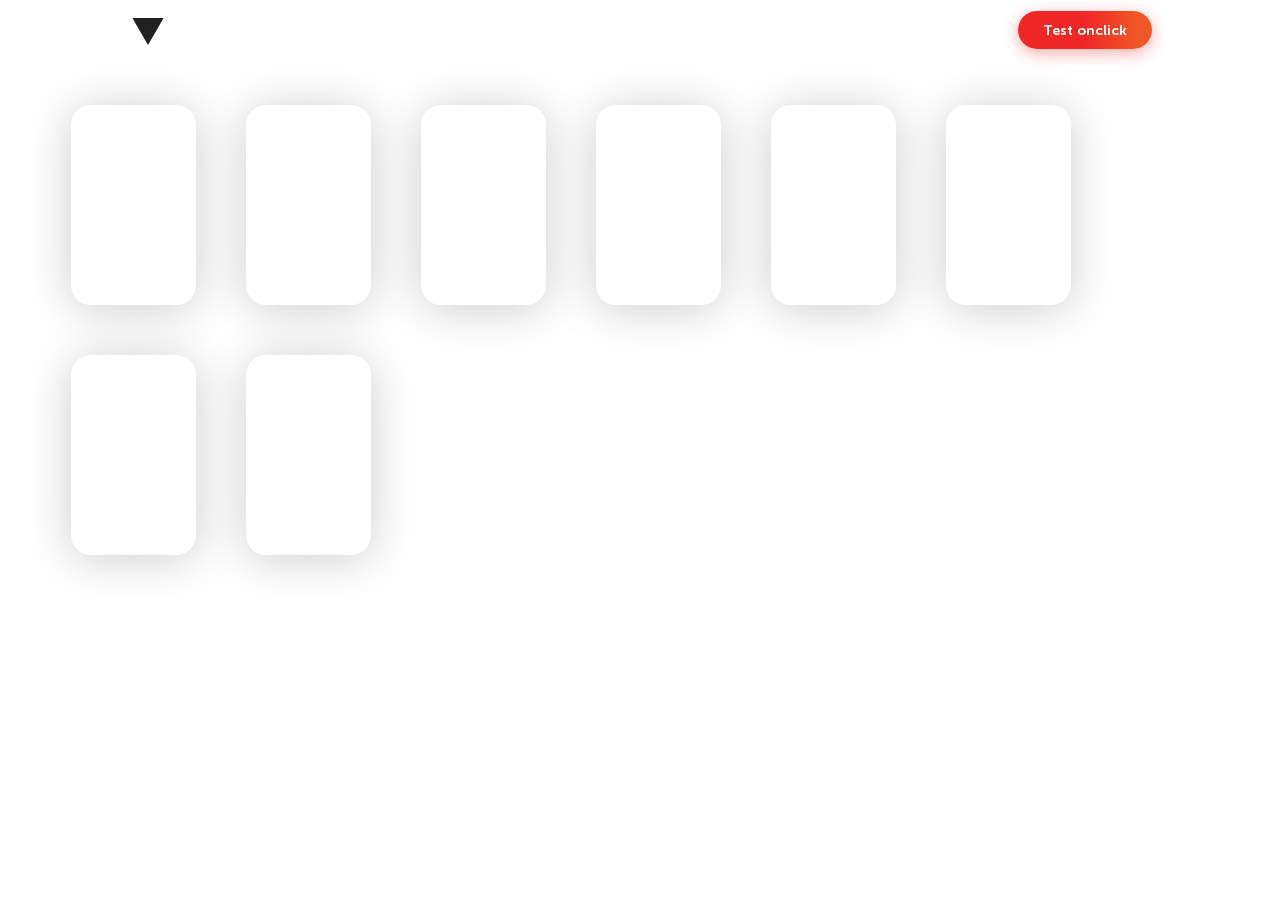
<file: index.html>
<!DOCTYPE html>
<html>
<head>
<meta charset="utf-8" name="viewport" content="width=device-width, initial-scale=1">
<title>notr</title>
<link rel="stylesheet" href="css/style.css">
<link rel="stylesheet" href="css/style-ntr.css">
<link rel="stylesheet" href="css/fonts/fonts.css">

</head>
<body>
  <div class="vi-page">
<div>
<div class="vi-header ntr-header"></div>

  <div class="vi-header-container">
    <div class="vi-logo">
    <img src="src/assets/logo.svg">
    </div>
    <div class="vi-dot">

    <button onclick="viClick()" id="vi-button-promo">Test onclick</button>
    </div>
</div>

</div>

<div class="ntr-page">
<div class="vi-sub vi-box vi-flex ntr-flex ntr-card-container">
<div class="vi-card vi-column ntr-card">
</div>
<div class="vi-card vi-column ntr-card">
</div>
<div class="vi-card vi-column ntr-card">
</div>
<div class="vi-card vi-column ntr-card">
</div>
<div class="vi-card vi-column ntr-card">
</div>
<div class="vi-card vi-column ntr-card">
</div>
<div class="vi-card vi-column ntr-card">
</div>
<div class="vi-card vi-column ntr-card">
</div>
</div>
</div>


</div>
</body>
<footer>
</footer>
<script src="js/scr.js">
</script>
</html>
</file>
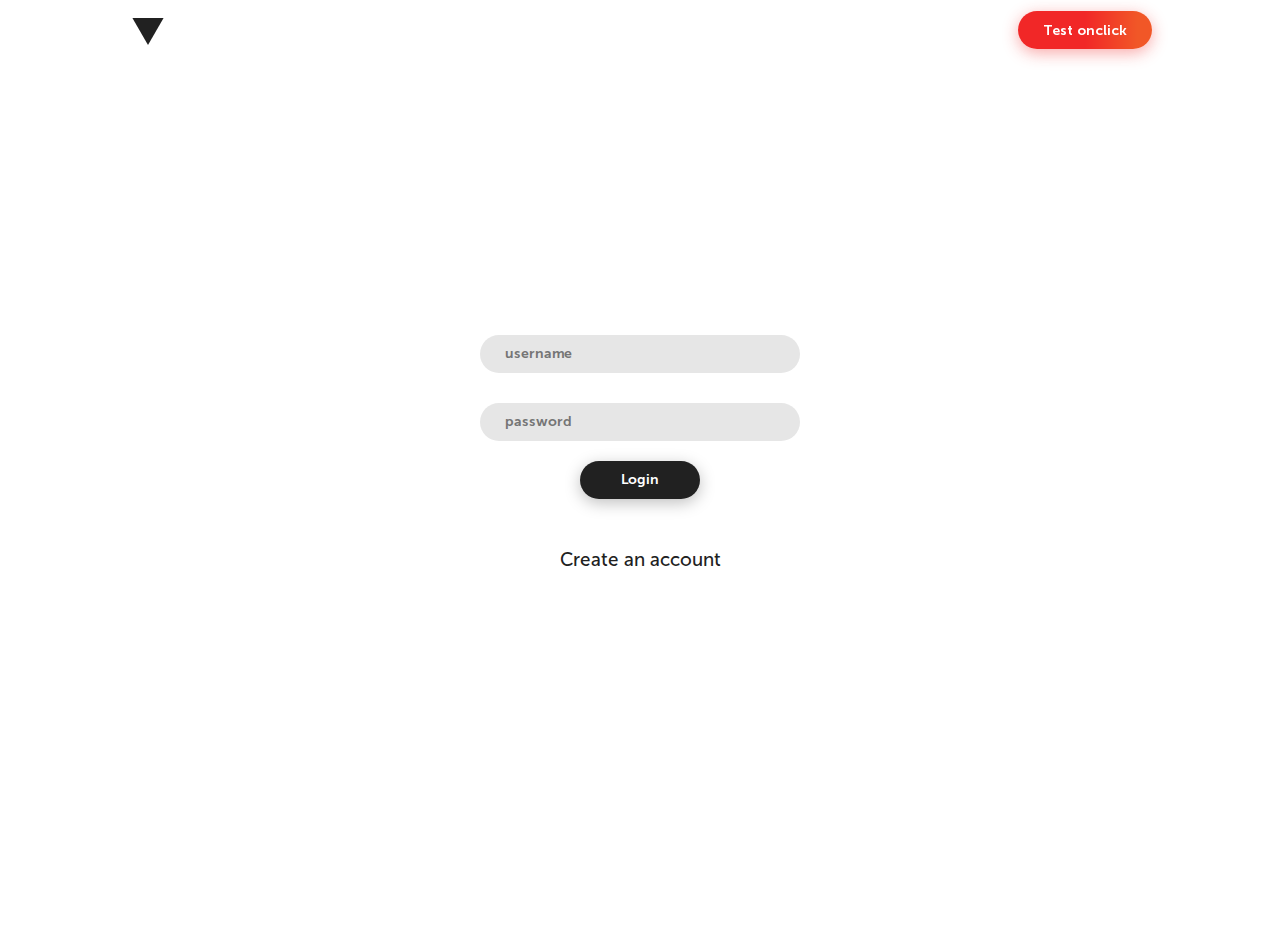
<file: login.html>
<!DOCTYPE html>
<html>
   <head>
      <meta charset="utf-8" name="viewport" content="width=device-width, initial-scale=1">
      <title>notr</title>
      <link rel="stylesheet" href="css/style.css">
      <link rel="stylesheet" href="css/style-ntr.css">
      <link rel="stylesheet" href="css/fonts/fonts.css">
   </head>
   <body>
      <div class="vi-page">
         <div>
            <div class="vi-header ntr-header"></div>
            <div class="vi-header-container">
               <div class="vi-logo">
                  <img src="src/assets/logo.svg">
               </div>
               <div class="vi-dot">
                  <button onclick="viClick()" id="vi-button-promo">Test onclick</button>
               </div>
            </div>
         </div>
         <div class="ntr-page">
            <div id="ntr-login">
               <div class="vi-sub vi-box vi-flex vi-fullscreen-post vi-column">
                  <form class="vi-flex vi-column">
                     <input type="email" class="vi-input vi-form vi-margin-l" id="ntr-email" placeholder="username" />
                     <input type="password" class="vi-input vi-form vi-margin-l" id="ntr-passwd" placeholder="password" />
                     <button class="vi-button-nav vi-margin-s" placeholder="email or login">Login</button>
                  </form>
                  <div class="vi-row vi-margin-s vi-column-mobile">
                     <p class="vi-static" style="text-align: center; font-size: 8pt;"><a onclick="ifHaveAccount()" class="vi-a-code">Create an account</a></p>
                  </div>
               </div>
            </div>
            <div id="ntr-create-account">
               <div class="vi-sub vi-box vi-flex vi-fullscreen-post vi-column">
                  <form class="vi-flex vi-column" action="auth/register" method="POST">
                     <input type="email" class="vi-input vi-form vi-margin-l form-control" id="ntr-email-singup" name="email" placeholder="email" />
                     <input type="text" class="vi-input vi-form vi-margin-l form-control" id="ntr-username" name="username" placeholder="username" />
                     <input type="password" class="vi-input vi-form vi-margin-l form-control" id="ntr-passwd-signup" name="password" placeholder="password" />
                     <input type="password" class="vi-input vi-form vi-margin-l form-control" id="ntr-confirm-passwd" name ="confirmationPassword" placeholder="confirm password" />
                     <button class="vi-button-nav-outline vi-margin-s" placeholder="passwd">Sign Up</button>
                  </form>
                  <div class="vi-row vi-margin-s vi-column-mobile">
                     <p class="vi-static" style="text-align: center; font-size: 8pt;"><a onclick="ifHaveAccount()" class="vi-a-code">I have an account</a></p>
                  </div>
               </div>
            </div>
         </div>
      </div>
   </body>
   <footer></footer>
   <script src="js/scr.js"></script>
</html>
</file>
<file: css/style.css>
* {
	box-sizing: border-box;
}

body {
	margin: 0;
	padding-top: 60px;
}

::selection {
	background: #000000;
	color: #FFFFFF;
}

::-moz-selection {
	background: #000000;
	color: #FFFFFF;
}

/* This guy makes the whole thing responsive */
.vi-page {
	margin-left: 20%;
	margin-right: 20%;
	float: none;
}

.vi-relative {
	position: relative!important;
}

.vi-fixed {
	position: fixed!important;
}

.vi-absolute {
	position: absolute!important;
}

.vi-header {
	display: flex;
	flex-direction: row;
	flex-wrap: nowrap;
	justify-content: flex-start;
	align-items: center;
	align-content: stretch;
	z-index: 1500;
	position: fixed;
	height: 60px;
	left: 0px;
	right: 0px;
	top: 0px;
	background: #FFFFFF;
	box-shadow: 0px 4px 16px rgba(0, 0, 0, 0.25);
}

.vi-header-container {
	display: flex;
	flex-direction: row;
	flex-wrap: nowrap;
	justify-content: space-between;
	align-items: center;
	align-content: stretch;
	z-index: 1505;
	position: fixed;
	height: 60px;
	left: 0%;
	right: 0%;
	top: 0px;
	margin-left: 20%;
	margin-right: 20%;
}

.vi-navbar {
	display: flex;
	flex-direction: row;
	flex-wrap: nowrap;
	justify-content: flex-start;
	align-items: center;
	align-content: stretch;
	z-index: 1500;
}

.vi-logo {
	display: flex;
	position: relative;
	width: auto;
	float: left;
}

.vi-dot {
	display: flex;
	position: relative;
	width: auto;
	float: right;
}

.vi-nav {
	height: 100%;
    display: flex;
    flex-grow: 1;
    flex-direction: row;
    justify-content: flex-start;
}

.vi-nav-item {
	margin-right: 24px;
	color: #000;
	display: flex;
	position: relative;
	text-align: center;
	transition: color 120ms cubic-bezier(0.4, 0.0, 0.2, 1);
	font-weight: 500;
	flex-direction: column;
	vertical-align: middle;
	justify-content: center;
	text-decoration: none;
}

.vi-container {
	margin-left: 20%;
	margin-right: 20%;
	max-width: 960px;
}

.vi-topbox{
	padding-top: 75px;
}

.vi-box{
	padding-top: 10px;
	padding-bottom: 10px;
}

.vi-promo {
	display: flex;
	flex-direction: row;
	flex-wrap: nowrap;
	justify-content: center;
	align-items: center;
	align-content: stretch;
}


h1 {
  font-family: 'Museo Sans Cyrl 900';
	font-size: 24pt;
}

h2 {
  font-family: 'Museo Sans Cyrl 900';
	font-size: 18pt;
}

h3 {
  font-family: 'Museo Sans Cyrl 700';
	font-size: 18pt;
}

.vi-hero {
	margin-top: 50%;
	margin-bottom: 50%;
}

.vi-button-nav {
  min-height: 38px;
  min-width: 120px;
  font-size: 14px;
  text-align: center;
  font-family: 'Museo Sans Cyrl 700';
  line-height: normal;
  background-color: #212121;
  color: #FFFFFF;
  border-radius: 90px;
  padding: 5px 25px 5px 25px;
  border: none;
  outline: none;
  cursor: pointer;
  box-shadow: 0px 4px 16px rgba(0, 0, 0, 0.25);
  &:hover {
    box-shadow: 0px 4px 24px rgba(0, 0, 0, 0.5);
  }
}

.vi-button-nav-outline {
  min-height: 38px;
  min-width: 120px;
  font-size: 14px;
  text-align: center;
  font-family: 'Museo Sans Cyrl 700';
  line-height: normal;
  background-color: none;
  color: #212121;
  border-radius: 90px;
  padding: 5px 25px 5px 25px;
  border: 3px solid #212121;
  outline: none;
  cursor: pointer;
  }
}

.vi-button {
  min-height: 50px;
  min-width: 120px;
  font-size: 18px;
  text-align: center;
  font-family: 'Museo Sans Cyrl 700';
  line-height: normal;
  background-color: #212121;
  color: #FFFFFF;
  border-radius: 90px;
  padding: 5px 25px 5px 25px;
  border: none;
  outline: none;
  cursor: pointer;
  box-shadow: 0px 8px 16px rgba(0, 0, 0, 0.35);
  &:hover {
    box-shadow: 0px 8px 24px rgba(0, 0, 0, 0.5);
  }
}

.vi-button:hover, .vi-button-nav:hover {
	box-shadow: 0px 8px 24px rgba(0, 0, 0, 0.5);
  transition-property: all;
  transition-duration: 150ms;
  transition-timing-function: ease-in-out;
  transition-delay: 0s;
}

.vi-button-nav-outline:hover {
  color: #F12727;
  border-radius: 90px;
  padding: 5px 25px 5px 25px;
  border: 3px solid #F12727;
	transition-property: all;
  transition-duration: 150ms;
  transition-timing-function: ease-in-out;
  transition-delay: 0s;
  }

#vi-button-promo {
	min-height: 38px;
  min-width: 120px;
  font-size: 14px;
  text-align: center;
  font-family: 'Museo Sans Cyrl 700';
  line-height: normal;
  background: linear-gradient(90deg, #F12727 50%, #F15727 89.17%);
  color: #FFFFFF;
  border-radius: 90px;
  padding: 5px 25px 5px 25px;
  border: none;
  outline: none;
  cursor: pointer;
  box-shadow: 0px 4px 16px rgba(241, 39, 39, 0.4);
  &:hover {
    box-shadow: 0px 4px 24px rgba(0, 0, 0, 0.7);
  }
}

#vi-button-promo:hover {
	  box-shadow: 0px 4px 16px rgba(241, 39, 39, 0.7);
  transition-property: all;
  transition-duration: 150ms;
  transition-timing-function: ease-in-out;
  transition-delay: 0s;
}

p {
	font-family: 'Museo Sans Cyrl 500';
	font-size: 14pt;
}

article {
	display: flex;
	padding: 10px;
	margin: 10px;
}

.vi-post {
		display: flex;
		flex-direction: column;
		flex-wrap: nowrap;
		justify-content: center;
		align-items: center;
		align-content: center;
}

.vi-promo-post {
	height: 100%;
	width: 100%;
  height: 44vh;
  margin: 0;
	display: flex;
	flex-direction: row;
	flex-wrap: nowrap;
	justify-content: center;
	align-items: center;
	align-content: center;
}

/*
.vi-undersub !important {
		display: flex;
		flex-direction: column;
		flex-wrap: wrap;
		justify-content: center;
		align-items: center;
		align-content: center;
}
*/

.vi-sub {
	display: flex;
	flex-direction: row;
	flex-wrap: wrap; /* REQUEiRES ATTENTION! IT'S BROKEN WHEN YOU ADD SOMEONE ELSE (x > 2) */
	justify-content: center;
	align-items: center;
	align-content: center;
}

@media only screen and (max-width: 600px) {
	.vi-page, .vi-header-container {
		margin-left: 5%;
		margin-right: 5%;
	}
	#promopic {display: none;}
	.vi-promo-post {height: 100vh;}
	body {padding-top: 30px;}

	.vi-form {
	  min-width: 240px!important;
	}

	.vi-column-mobile {
		flex-direction: column!important;
		justify-content: center!important;
		align-items: center!important;
	}
}

@media only screen and (max-width: 768px) {
	#promopic {
		display: none;
	}
}

@media only screen and (max-height: 480px) {
	p {
		font-family: 'Museo Sans Cyrl 500';
		font-size: 12pt;
	}

	h1 {
	  font-family: 'Museo Sans Cyrl 900';
		font-size: 20pt;
	}

	h2 {
	  font-family: 'Museo Sans Cyrl 900';
		font-size: 14pt;
	}

	h3 {
	  font-family: 'Museo Sans Cyrl 700';
		font-size: 14pt;
	}

	#promopic {
		display: none;
	}
	.vi-post, .vi-promo-post {
	    height: 100vh;
		}
}

@media only screen and (max-height: 360px) {
	h1 {
	  font-family: 'Museo Sans Cyrl 900';
		font-size: 18pt;
	}
}

@media only screen and (max-height: 320px) {
	h1 {
	  font-family: 'Museo Sans Cyrl 900';
		font-size: 16pt;
	}
}

@media only screen and (max-height: 300px) {
	h1 {
	  font-family: 'Museo Sans Cyrl 900';
		font-size: 14pt;
	}

	h2 {
	  font-family: 'Museo Sans Cyrl 900';
		font-size: 12pt;
	}

	h2 {
	  font-family: 'Museo Sans Cyrl 700';
		font-size: 12pt;
	}
}

@media only screen and (min-width: 1024px) {
	p {
		font-family: 'Museo Sans Cyrl 500';
		font-size: 18pt;
	}

	h1 {
		font-family: 'Museo Sans Cyrl 900';
		font-size: 28pt;
	}

	h2 {
		font-family: 'Museo Sans Cyrl 900';
		font-size: 24pt;
	}

	h3 {
		font-family: 'Museo Sans Cyrl 700';
		font-size: 24pt;
	}
	.vi-promo-post {
	  height: 38vh;
	}
}

@media only screen and (min-width: 1200px) {
	p {
		font-family: 'Museo Sans Cyrl 500';
		font-size: 20pt;
	}

	h1 {
		font-family: 'Museo Sans Cyrl 900';
		font-size: 32pt;
	}

	h2 {
		font-family: 'Museo Sans Cyrl 900';
		font-size: 28pt;
	}

	h3 {
		font-family: 'Museo Sans Cyrl 700';
		font-size: 28pt;
	}
	.vi-page, .vi-header-container {
		max-width: 1024px;
		margin: auto;
	}
	.vi-promo-post {
	  height: 34vh;
	}
}

.vi-emp-box {
	width: 200px;
	height: 300px;
	display: flex;
	flex-direction: column;
	flex-wrap: nowrap;
	justify-content: center;
	align-items: center;
	align-content: stretch;
}

.vi-flex {
	width: auto;
	height: auto;
	padding: 20px;
}

.vi-sticky {
  position: fixed;
  top: 0;
  width: 100%
}

.vi-vh-100 {
	height: 100vh;
}

footer {
	background: #212121;
	margin-top: 100px;
}

.vi-flex {
	display: flex;
	flex-wrap: wrap;
	justify-content: center;
	align-items: center;
	align-content: stretch;
}

.vi-row {
	flex-direction: row!important;
}

.vi-column {
	flex-direction: column!important;
}

#vi-target-one:onclick {
	padding-top: 60px;
	transition: background-color 0.5s ease;
	-webkit-transition: -webkit-transform background-color 0.5s ease;
}

.vi-static {
	font-size: 14pt!important;
}

.vi-divider {
	width: 98vw;
  position: relative;
	margin-top: 30px;
	margin-bottom: 30px;
	border: 1px solid #c4c4c4;
	margin-left: 0%!important;
	margin-right: 0%!important;
}
/*
.vi-cards-row {
	display: flex;
	flex-direction: row;
	flex-wrap: nowrap;
	justify-content: space-between;
	align-items: center;
	align-content: stretch;
	position: relative;
	height: 220px;
	margin-left: 20%;
	margin-right: 20%;
}

.vi-card-container {
	display: flex;
	flex-direction: row;
	flex-wrap: wrap;
	justify-content: space-between;
	align-items: center;
	align-content: center;
	position: relative;
	width: 180px;
	height: 180px;
	margin-left: 20%;
	margin-right: 20%;
}
*/
.vi-card {
	display: flex;
	flex-direction: column;
	flex-wrap: nowrap;
	justify-content: center;
	align-items: center;
	align-content: relative;
	position: relative;
	margin: 25px;
	width: 200px;
	height: 200px;
	left: 0px;
	right: 0px;
	top: 0px;
	background: #FFFFFF;
	box-shadow: 0px 4px 48px rgba(0, 0, 0, 0.20);
	border-radius: 20px;
}

#vi-card-gallery:hover {
	box-shadow:
	0px 24px 76px rgba(137, 5, 5, 0.45);
  transition-property: all;
  transition-duration: 150ms;
  transition-timing-function: ease-in-out;
  transition-delay: 0s;
}

#vi-card-mirea:hover {
	box-shadow:
	0px 24px 76px rgba(76, 135, 241, 0.45);
  transition-property: all;
  transition-duration: 150ms;
  transition-timing-function: ease-in-out;
  transition-delay: 0s;
}

a {
	cursor: pointer;
	color: #212121;
	text-decoration: none;
}

.vi-a-design:hover {
	cursor: pointer;
	box-shadow: inset 0 -4px 0 #D886CA;
	transition-property: all;
  transition-duration: 150ms;
  transition-timing-function: ease-in-out;
  transition-delay: 0s;
}

.vi-a-code:hover {
	cursor: pointer;
	box-shadow: inset 0 -4px 0 #8DBB6E;
	transition-property: all;
  transition-duration: 150ms;
  transition-timing-function: ease-in-out;
  transition-delay: 0s;
}

#vi-exclude {
	pointer-events: none;
}
/*
div[ id= "vi-button_promo" ]:target ~ #vi-target-one {
	-webkit-transform: transformY(0px);
	transform: transformY(0px);
	transition: 0.5s ease;
}
*/

.vi-input {
  min-height: 38px;
  min-width: 160px;
  font-size: 14px;
  text-align: center;
  font-family: 'Museo Sans Cyrl 700';
  line-height: normal;
  background-color: #E6E6E6;
  color: #212121;
  border-radius: 90px;
  padding: 5px 25px 5px 25px;
  border: none;
  outline: none;
  /* box-shadow: 0px 4px 16px rgba(0, 0, 0, 0.25); */
  &:hover {
    box-shadow: 0px 4px 24px rgba(0, 0, 0, 0.5);
  }
}

.vi-form {
	text-align: left;
}

.vi-fullscreen-post {
	height: 100%;
	width: 100%;
  height: 86vh;
  margin: 0;
	display: flex;
	flex-direction: row;
	flex-wrap: nowrap;
	justify-content: center;
	align-items: center;
	align-content: center;
}

.vi-margin-xl {
	margin: 20px;
}

.vi-margin-l {
	margin: 15px;
}

.vi-margin-m {
	margin: 10px;
}

.vi-margin-s {
	margin: 5px;
}

.vi-input {
  min-width: 320px;
}
</file>
<file: css/style-ntr.css>
.ntr-header {
	box-shadow: 0px 0px 0px rgba(0, 0, 0, 0)!important;
}

.ntr-flex {
	justify-content: flex-start!important;
	align-items: center;
}

.ntr-card {
	margin: 25px;
	width: 125px!important;
	height: 200px!important;
}

.ntr-card-container {
	/* width: 150%; */
	justify-content: center;
	align-items: center;
}

.ntr-page {
	margin-left: -10%!important;
	margin-right: -10%!important;
	float: none;
}

#ntr-create-account {
	display: none;
}
</file>
<file: css/fonts/fonts.css>
@font-face {
	font-family: 'Museo Sans Cyrl 500';
	src: url('MuseoSansCyrl-500.eot');
	src: local('MuseoSansCyrl-500'),
		url('MuseoSansCyrl-500.eot?#iefix') format('embedded-opentype'),
		url('MuseoSansCyrl-500.woff') format('woff'),
		url('MuseoSansCyrl-500.ttf') format('truetype');
	font-weight: normal;
	font-style: normal;
}

@font-face {
	font-family: 'Museo Sans Cyrl 300';
	src: url('MuseoSansCyrl-300Italic.eot');
	src: local('MuseoSansCyrl-300Italic'),
		url('MuseoSansCyrl-300Italic.eot?#iefix') format('embedded-opentype'),
		url('MuseoSansCyrl-300Italic.woff') format('woff'),
		url('MuseoSansCyrl-300Italic.ttf') format('truetype');
	font-weight: 300;
	font-style: italic;
}

@font-face {
	font-family: 'Museo Sans Cyrl 500';
	src: url('MuseoSansCyrl-500Italic.eot');
	src: local('MuseoSansCyrl-500Italic'),
		url('MuseoSansCyrl-500Italic.eot?#iefix') format('embedded-opentype'),
		url('MuseoSansCyrl-500Italic.woff') format('woff'),
		url('MuseoSansCyrl-500Italic.ttf') format('truetype');
	font-weight: normal;
	font-style: italic;
}

@font-face {
	font-family: 'Museo Sans Cyrl 900';
	src: url('MuseoSansCyrl-900.eot');
	src: local('MuseoSansCyrl-900'),
		url('MuseoSansCyrl-900.eot?#iefix') format('embedded-opentype'),
		url('MuseoSansCyrl-900.woff') format('woff'),
		url('MuseoSansCyrl-900.ttf') format('truetype');
	font-weight: bold;
	font-style: normal;
}

@font-face {
	font-family: 'Museo Sans Cyrl 700';
	src: url('MuseoSansCyrl-700.eot');
	src: local('MuseoSansCyrl-700'),
		url('MuseoSansCyrl-700.eot?#iefix') format('embedded-opentype'),
		url('MuseoSansCyrl-700.woff') format('woff'),
		url('MuseoSansCyrl-700.ttf') format('truetype');
	font-weight: normal;
	font-style: normal;
}

@font-face {
	font-family: 'Museo Sans Cyrl 700';
	src: url('MuseoSansCyrl-700Italic.eot');
	src: local('MuseoSansCyrl-700Italic'),
		url('MuseoSansCyrl-700Italic.eot?#iefix') format('embedded-opentype'),
		url('MuseoSansCyrl-700Italic.woff') format('woff'),
		url('MuseoSansCyrl-700Italic.ttf') format('truetype');
	font-weight: normal;
	font-style: italic;
}

@font-face {
	font-family: 'Museo Sans Cyrl 300';
	src: url('MuseoSansCyrl-300.eot');
	src: local('MuseoSansCyrl-300'),
		url('MuseoSansCyrl-300.eot?#iefix') format('embedded-opentype'),
		url('MuseoSansCyrl-300.woff') format('woff'),
		url('MuseoSansCyrl-300.ttf') format('truetype');
	font-weight: 300;
	font-style: normal;
}

@font-face {
	font-family: 'Museo Sans Cyrl 100';
	src: url('MuseoSansCyrl-100.eot');
	src: local('MuseoSansCyrl-100'),
		url('MuseoSansCyrl-100.eot?#iefix') format('embedded-opentype'),
		url('MuseoSansCyrl-100.woff') format('woff'),
		url('MuseoSansCyrl-100.ttf') format('truetype');
	font-weight: 300;
	font-style: normal;
}

@font-face {
	font-family: 'Museo Sans Cyrl 100';
	src: url('MuseoSansCyrl-100Italic.eot');
	src: local('MuseoSansCyrl-100Italic'),
		url('MuseoSansCyrl-100Italic.eot?#iefix') format('embedded-opentype'),
		url('MuseoSansCyrl-100Italic.woff') format('woff'),
		url('MuseoSansCyrl-100Italic.ttf') format('truetype');
	font-weight: 300;
	font-style: italic;
}

@font-face {
	font-family: 'Museo Sans Cyrl 900';
	src: url('MuseoSansCyrl-900Italic.eot');
	src: local('Museo Sans Cyrl 900 Italic'), local('MuseoSansCyrl-900Italic'),
		url('MuseoSansCyrl-900Italic.eot?#iefix') format('embedded-opentype'),
		url('MuseoSansCyrl-900Italic.woff') format('woff'),
		url('MuseoSansCyrl-900Italic.ttf') format('truetype');
	font-weight: bold;
	font-style: italic;
}
</file>
